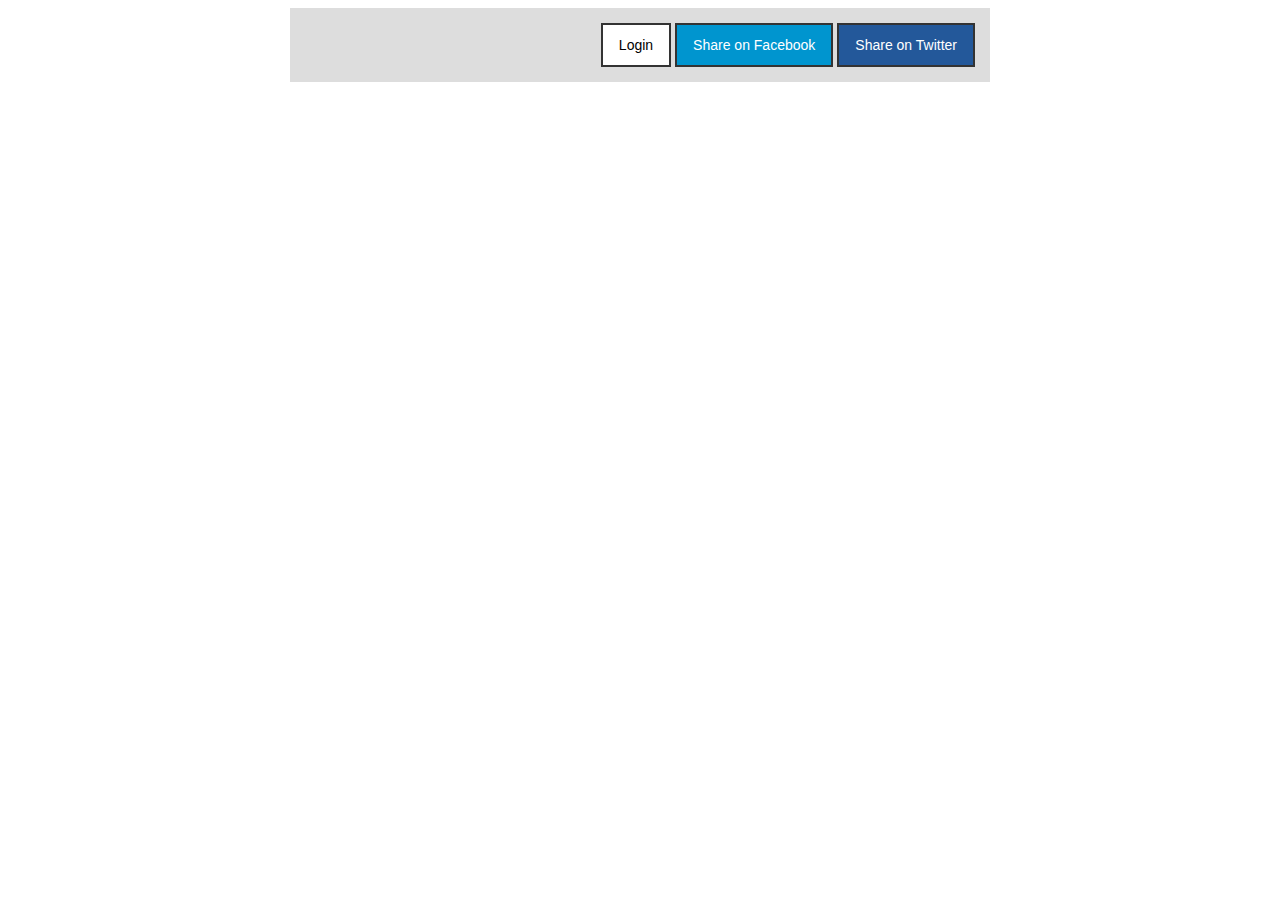
<file: 00-demo-example/index.html>
<!DOCTYPE html>
<html>
	<head>
		<meta charset="utf-8">
		<title>Demo Example</title>
		<link rel="stylesheet" href="./css/style.css">
	</head>
	<body> 
		<div id="app-container">
			<div class="user-options">
				<button class="basic-btn">Login</button>
				<button class="fb-btn">Share on Facebook</button>
				<button class="tw-btn">Share on Twitter</button>	
			</div>			
		</div>
	</body>
</html>
</file>
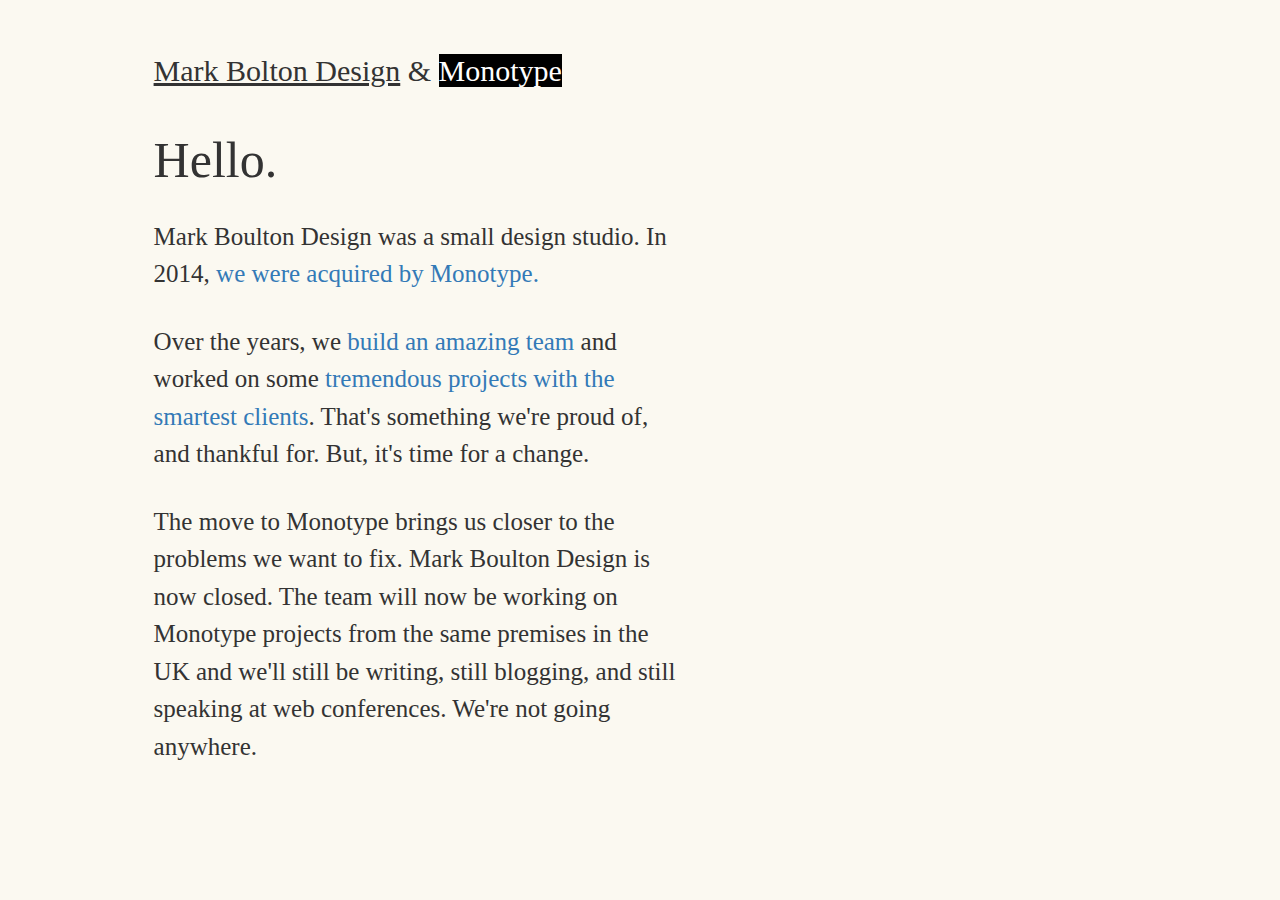
<file: 01-simple-article-layout/index.html>
<!DOCTYPE html>
<html lang="en">
  <head>
    <meta charset="utf-8">
    <meta http-equiv="X-UA-Compatible" content="IE=edge">
    <meta name="viewport" content="width=device-width, initial-scale=1">
    <title>Simple Article Layout</title>

    <link rel="stylesheet" href="https://maxcdn.bootstrapcdn.com/bootstrap/3.3.5/css/bootstrap.min.css">
    <link rel="stylesheet" href="https://maxcdn.bootstrapcdn.com/font-awesome/4.4.0/css/font-awesome.min.css">
    <link rel="stylesheet" type="text/css" href="./css/style.css">

  </head>
  <body>
    <div id="app-container">
      <div class="header">
        <span class="underline">Mark Bolton Design</span> &amp; <span class="background">Monotype</span>
      </div>
      <div class="article">
        <h1 class="hello">Hello.</h1>
        <p>Mark Boulton Design was a small design studio. In 2014, <a href="#"> we were acquired by Monotype.</a></p>
        <p>Over the years, we <a href="#">build an amazing team</a> and worked on some <a href="#">tremendous projects with the smartest clients</a>. That's something we're proud of, and thankful for. But, it's time for a change.</p>
        <p>The move to Monotype brings us closer to the problems we want to fix. Mark Boulton Design is now closed. The team will now be working on Monotype projects from the same premises in the UK and we'll still be writing, still blogging, and still speaking at web conferences. We're not going anywhere.</p>
      </div>
    </div>


    <script src="https://ajax.googleapis.com/ajax/libs/jquery/1.11.3/jquery.min.js"></script>
    <script src="https://maxcdn.bootstrapcdn.com/bootstrap/3.3.5/js/bootstrap.min.js"></script>
  </body>
</html>
</file>
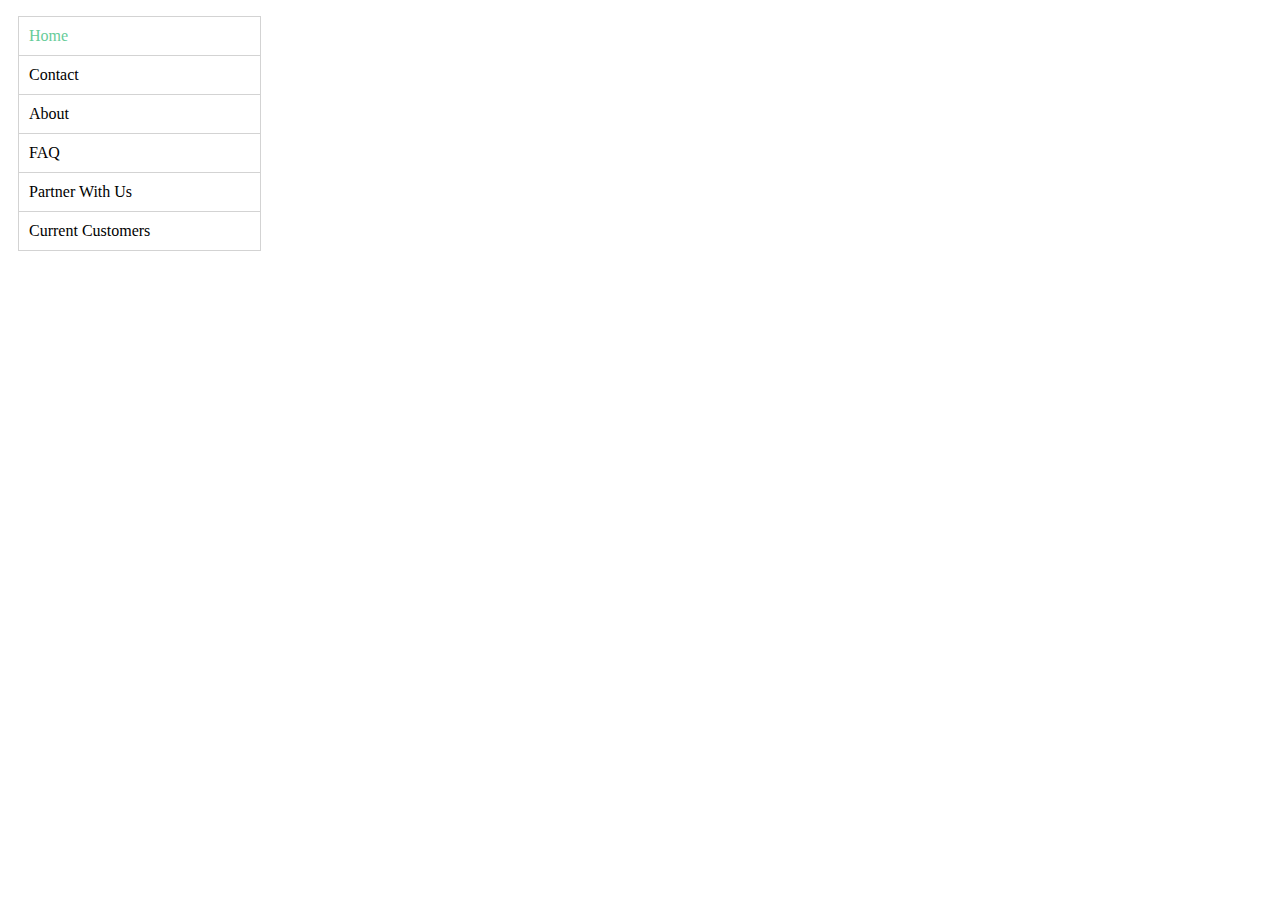
<file: 02-menu-list/index.html>
<!DOCTYPE html>
<html>
  <head>
    <meta charset="utf-8">
    <title>Menu List</title>
    <link rel="stylesheet" href="./css/style.css">
  </head>
  <body>
    <div id="app-container">
      <div class="menu">
        <ul>
          <li class="home">Home</li>
          <li>Contact</li>
          <li>About</li>
          <li>FAQ</li>
          <li>Partner With Us</li>
          <li class="last">Current Customers</li>
        </ul>
      </div>

    </div>

  </body>
</html>
</file>
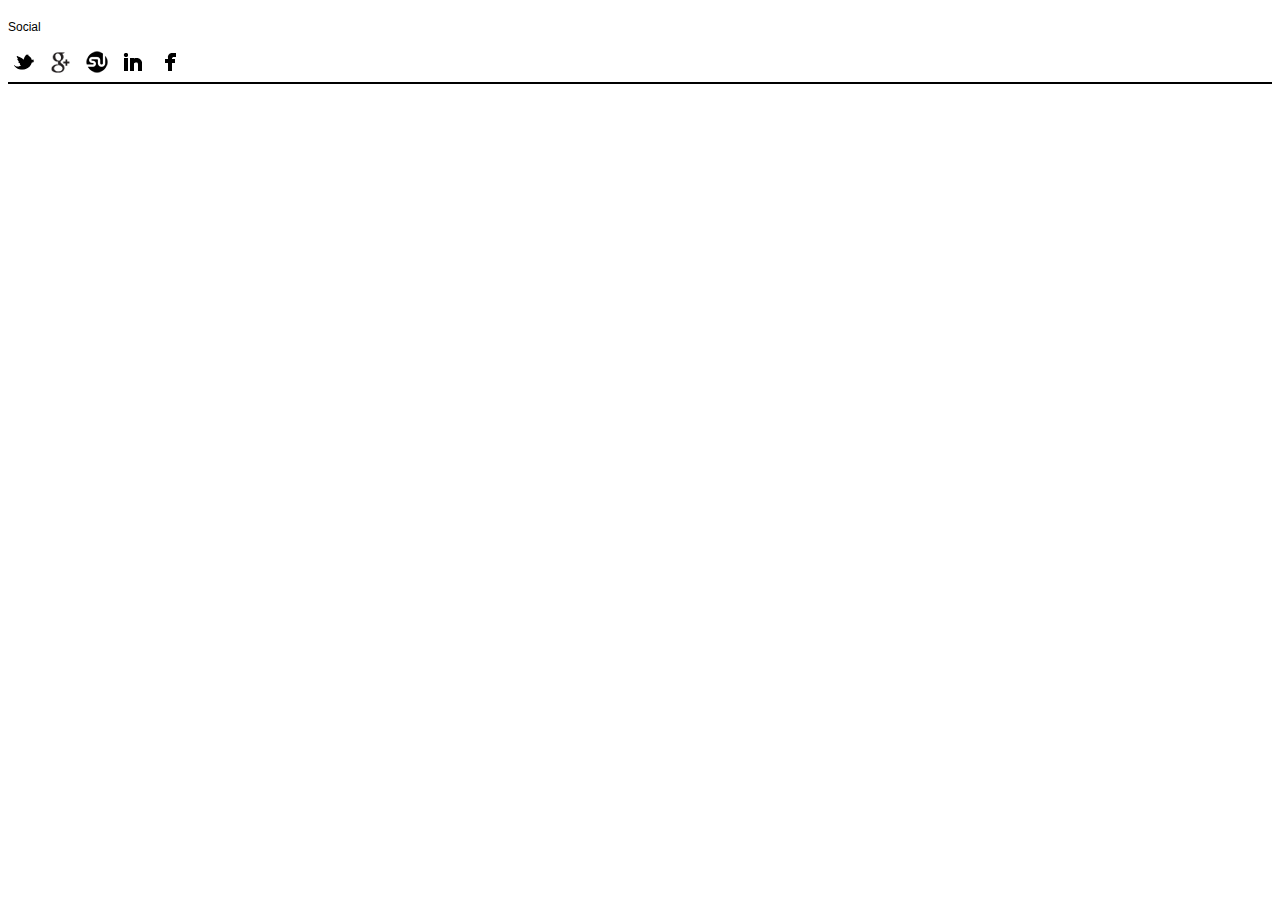
<file: 03-inline-icon-set/index.html>
<!DOCTYPE html>
<html>
  <head>
    <meta charset="utf-8">
    <title>Inline Icon Set</title>
    <link rel="stylesheet" href="./css/style.css">
  </head>
  <body>
    <div id="app-container">
      <div class="Social">
        <p>Social</p>
      </div>
      <div class="icons">
        <img src="../images/twitter-icon-bw.png">
        <img src="../images/googleplus-icon-bw.png">
        <img src="../images/stumbleit-icon-bw.png">
        <img src="../images/linkedin-icon-bw.png">
        <img src="../images/facebook-icon-bw.png">

      </div>

    </div>

  </body>
</html>
</file>
<file: 00-demo-example/css/style.css>
* {
	box-sizing: border-box;
}

#app-container{
	margin-top: 0;
	margin-bottom: 0;
	margin-left: auto;
	margin-right: auto;
	width: 700px;
}

.user-options{
	background: #ddd;
	padding: 15px;
	text-align: right;
}

.user-options button{
	padding: 12px 16px;
	font-family: "Baskerville", "Georgia", sans-serif;
	border: 2px solid #333;
	font-size: 14px;
}

.basic-btn{
	background: #fff;
}

.fb-btn{
	background: #0095CF;
	color: #fff;
}

.tw-btn{
	background: #23589A;
	color: #fff;
}
</file>
<file: 01-simple-article-layout/css/style.css>
* {
  box-sizing: border-box;
}
body {
  background: #FBF9F1;
}

#app-container {
  margin-top: 25px;
  padding-left: 12%;
  padding-right: 40%;
}
#app-container .header{
  font-family: "Georgia";
  display: inline-block;
  padding-top: 25px;
  font-weight: 400;
  font-size: 30px;
}

.underline {
  text-decoration: underline;
}

.background {
  background-color: black;
  color: white;
  font-family: "Geneva";

}

#app-container .article {
  font-family: "Georgia", "Geneva";
  font-size: 25px;
  font-weight: 400;
  line-height: 1.5;
  padding-right: 80px;
  padding-top: 20px;
}

#app-container .article .hello {
  font-size: 50px;
  font-weight: 300;
}
#app-container .article p{
  padding-top: 20px;
}
</file>
<file: 02-menu-list/css/style.css>
*{
  box-sizing: border-box;
}

#app-container {
  display: block;
  font-family: "Avenir";
  font-size: 16px;
  margin-top: 10px;
  margin-right: 80%;
}

#app-container .menu ul{
  list-style-type: none;
  font-family: "Avenir";
  font-size: 16px;
  border: 1px solid lightgray;
  margin-left: 10px;
  padding-left: -10px;
}

#app-container .menu li {
  border-bottom: 1px solid lightgray;
  padding: 10px 10px 10px 10px;
  margin-left: -40px;
}

#app-container .menu .last {
  border: none;
}

#app-container .menu .home {
  color: #66CC99;
}
</file>
<file: 03-inline-icon-set/css/style.css>
*{
  box-sizing: border-box;
}

body{
  border-bottom: 2px solid black;
}
#app-container {
  display: inline-block;
  font-family: sans-serif;
  margin: auto;
}
p {
  font-size: 12px;
}
</file>
